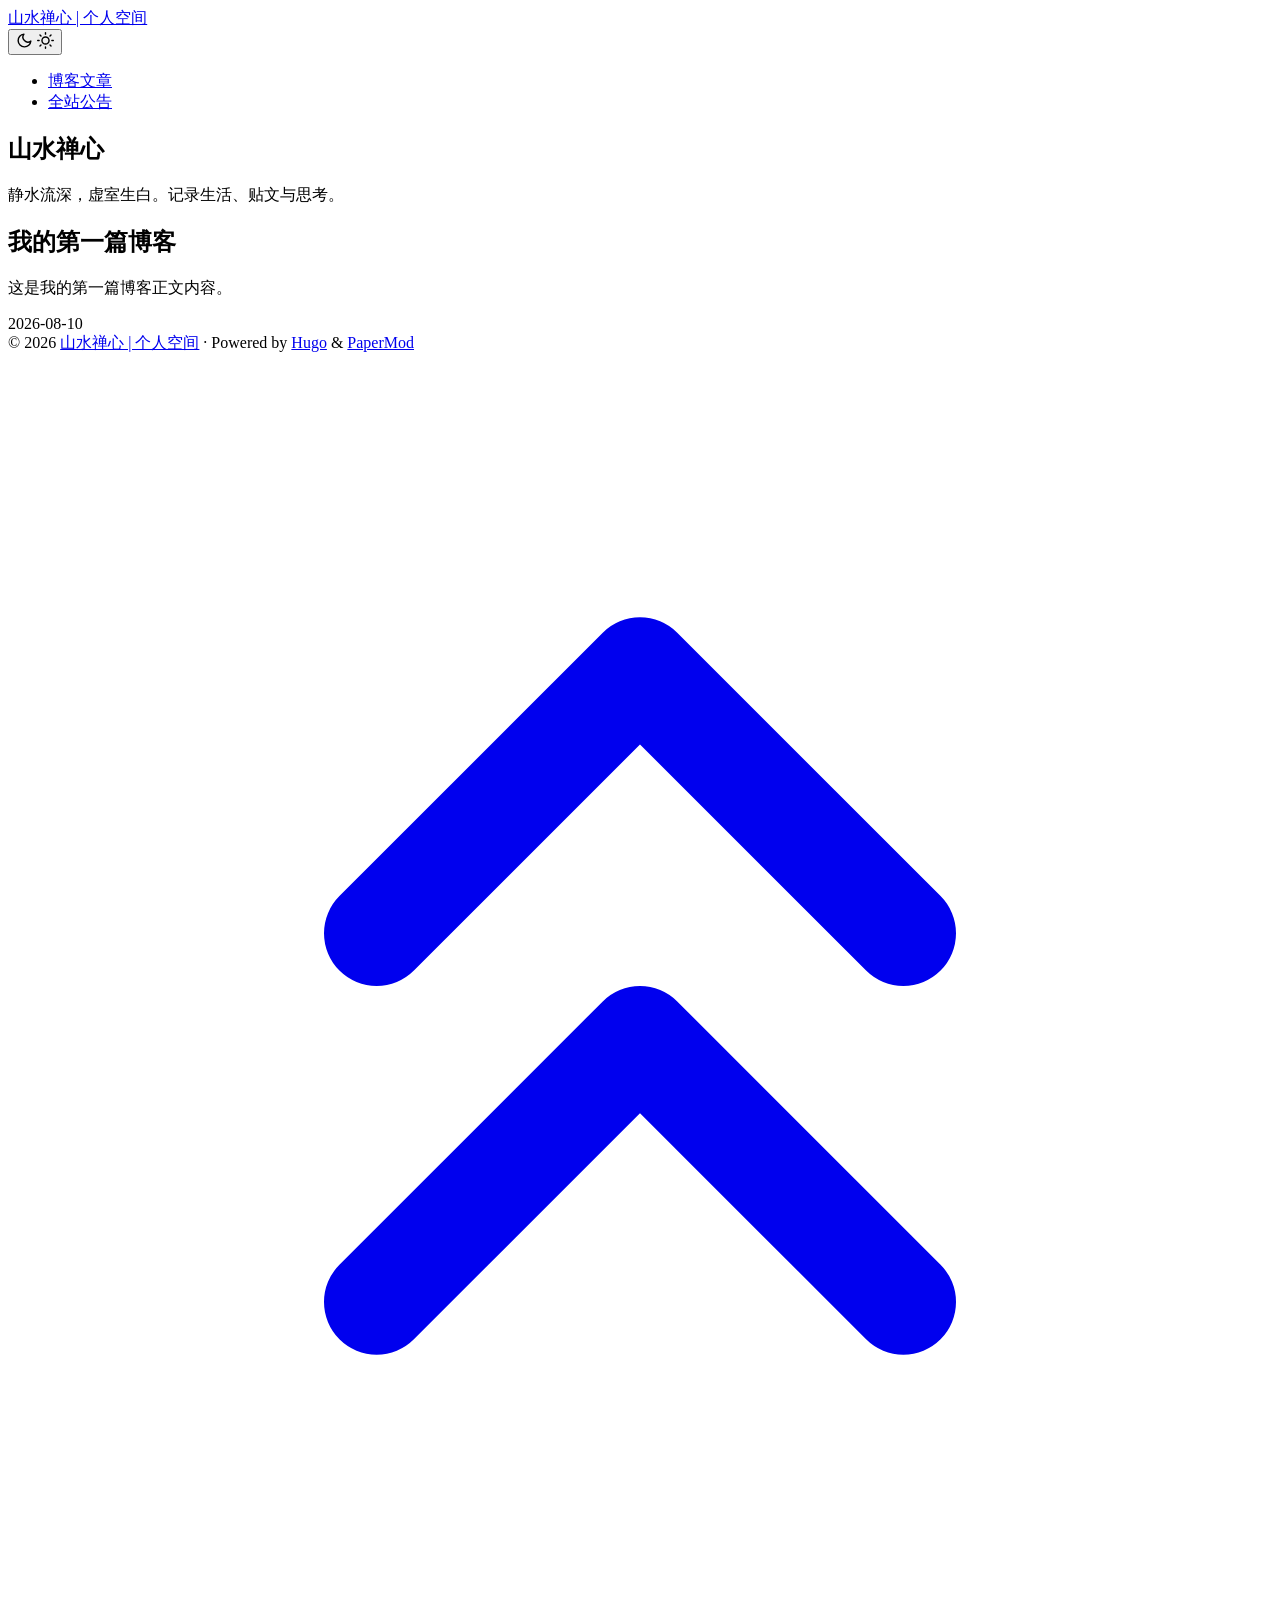
<file: public/index.html>
<!doctype html><html lang=en dir=auto data-theme=auto><head><meta name=generator content="Hugo 0.164.0"><meta charset=utf-8><meta http-equiv=X-UA-Compatible content="IE=edge"><meta name=viewport content="width=device-width,initial-scale=1,shrink-to-fit=no"><meta name=robots content="index, follow"><title>山水禅心 | 个人空间</title><meta name=description content="静水流深，虚室生白"><meta name=author content><link rel=canonical href=https://warm-vacherin-dea21a.netlify.app/><link crossorigin=anonymous href=./assets/css/stylesheet.89ca4972ab5e6aaa05e9a0dae0c4bb64b26585bc79e36f5cf33614eea0283abe.css integrity="sha256-icpJcqteaqoF6aDa4MS7ZLJlhbx5429c8zYU7qAoOr4=" rel="preload stylesheet" as=style><link rel=icon href=https://warm-vacherin-dea21a.netlify.app/favicon.ico><link rel=icon type=image/png sizes=16x16 href=https://warm-vacherin-dea21a.netlify.app/favicon-16x16.png><link rel=icon type=image/png sizes=32x32 href=https://warm-vacherin-dea21a.netlify.app/favicon-32x32.png><link rel=apple-touch-icon href=https://warm-vacherin-dea21a.netlify.app/apple-touch-icon.png><link rel=mask-icon href=https://warm-vacherin-dea21a.netlify.app/safari-pinned-tab.svg><meta name=theme-color content="#2e2e33"><meta name=msapplication-TileColor content="#2e2e33"><link rel=alternate type=application/rss+xml href=https://warm-vacherin-dea21a.netlify.app/index.xml title=rss><link rel=alternate hreflang=en href=https://warm-vacherin-dea21a.netlify.app/><noscript><style>#theme-toggle,.top-link{display:none}</style><style>@media(prefers-color-scheme:dark){:root{--theme:rgb(29, 30, 32);--entry:rgb(46, 46, 51);--primary:rgb(218, 218, 219);--secondary:rgb(155, 156, 157);--tertiary:rgb(65, 66, 68);--content:rgb(196, 196, 197);--code-block-bg:rgb(46, 46, 51);--code-bg:rgb(55, 56, 62);--border:rgb(51, 51, 51);color-scheme:dark}.list{background:var(--theme)}.toc{background:var(--entry)}}</style></noscript><script>localStorage.getItem("pref-theme")==="dark"?document.querySelector("html").dataset.theme="dark":localStorage.getItem("pref-theme")==="light"?document.querySelector("html").dataset.theme="light":window.matchMedia("(prefers-color-scheme: dark)").matches?document.querySelector("html").dataset.theme="dark":document.querySelector("html").dataset.theme="light"</script><meta property="og:url" content="https://warm-vacherin-dea21a.netlify.app/"><meta property="og:site_name" content="山水禅心 | 个人空间"><meta property="og:title" content="山水禅心 | 个人空间"><meta property="og:description" content="静水流深，虚室生白"><meta property="og:locale" content="zh_cn"><meta property="og:type" content="website"><meta name=twitter:card content="summary"><meta name=twitter:title content="山水禅心 | 个人空间"><meta name=twitter:description content="静水流深，虚室生白"><script type=application/ld+json>{"@context":"https://schema.org","@type":"Organization","name":"山水禅心 | 个人空间","url":"https://warm-vacherin-dea21a.netlify.app/","description":"静水流深，虚室生白","logo":"https://warm-vacherin-dea21a.netlify.app/favicon.ico","sameAs":[]}</script></head><body class=list id=top><header class=header><nav class=header-nav><div class=logo><a href=https://warm-vacherin-dea21a.netlify.app/ accesskey=h title="山水禅心 | 个人空间 (Alt + H)">山水禅心 | 个人空间</a><div class=logo-switches><button id=theme-toggle class=theme-toggle accesskey=t title="(Alt + T)" aria-label="Toggle theme">
<svg class="moon" width="17" height="17" viewBox="0 0 24 24" fill="none" stroke="currentColor" stroke-width="2" stroke-linecap="round" stroke-linejoin="round"><path d="M21 12.79A9 9 0 1111.21 3 7 7 0 0021 12.79z"/></svg>
<svg class="sun" width="17" height="17" viewBox="0 0 24 24" fill="none" stroke="currentColor" stroke-width="2" stroke-linecap="round" stroke-linejoin="round"><circle cx="12" cy="12" r="5"/><line x1="12" y1="1" x2="12" y2="3"/><line x1="12" y1="21" x2="12" y2="23"/><line x1="4.22" y1="4.22" x2="5.64" y2="5.64"/><line x1="18.36" y1="18.36" x2="19.78" y2="19.78"/><line x1="1" y1="12" x2="3" y2="12"/><line x1="21" y1="12" x2="23" y2="12"/><line x1="4.22" y1="19.78" x2="5.64" y2="18.36"/><line x1="18.36" y1="5.64" x2="19.78" y2="4.22"/></svg></button></div></div><ul id=menu class=menu><li><a href=https://warm-vacherin-dea21a.netlify.app/posts/ title=博客文章><span>博客文章</span></a></li><li><a href=https://warm-vacherin-dea21a.netlify.app/notice/ title=全站公告><span>全站公告</span></a></li></ul></nav></header><main class=main><article class="first-entry home-info"><header class=entry-header><h1>山水禅心</h1></header><div class="entry-content md-content"><p>静水流深，虚室生白。记录生活、贴文与思考。</p></div><footer class=entry-footer><div class=social-icons></div></footer></article><article class=post-entry><header class=entry-header><h2 class=entry-hint-parent>我的第一篇博客</h2></header><div class=entry-content><p>这是我的第一篇博客正文内容。</p></div><footer class=entry-footer><span title='2026-08-10 01:14:13 +0300 EEST'>2026-08-10</span></footer><a class=entry-link aria-label="post link to 我的第一篇博客" href=https://warm-vacherin-dea21a.netlify.app/posts/first-post/></a></article></main><footer class=footer><span>&copy; 2026 <a href=https://warm-vacherin-dea21a.netlify.app/>山水禅心 | 个人空间</a></span> ·
<span>Powered by
<a href="https://gohugo.io/?utm_source=papermod" rel=noopener target=_blank>Hugo</a> &
<a href=https://github.com/adityatelange/hugo-PaperMod/ rel=noopener target=_blank>PaperMod</a></span></footer><a href=#top id=top-link class="top-link hidden" aria-label="go to top" title="Go to Top (Alt + G)" accesskey=g><svg viewBox="0 0 24 24" fill="none" stroke="currentColor" stroke-width="2" stroke-linecap="round" stroke-linejoin="round" class="feather feather-chevrons-up"><polyline points="17 11 12 6 7 11"/><polyline points="17 18 12 13 7 18"/></svg>
</a><script>let menu=document.getElementById("menu");if(menu){const e=localStorage.getItem("menu-scroll-position");e&&(menu.scrollLeft=parseInt(e,10)),menu.onscroll=function(){localStorage.setItem("menu-scroll-position",menu.scrollLeft)}}document.querySelectorAll('a[href^="#"]').forEach(e=>{e.addEventListener("click",function(e){e.preventDefault();var t=this.getAttribute("href").substr(1);window.matchMedia("(prefers-reduced-motion: reduce)").matches?document.querySelector(`[id='${decodeURIComponent(t)}']`).scrollIntoView():document.querySelector(`[id='${decodeURIComponent(t)}']`).scrollIntoView({behavior:"smooth"}),t==="top"?history.replaceState(null,null," "):history.pushState(null,null,`#${t}`)})})</script><script>var toplink=document.getElementById("top-link");window.onscroll=function(){const e=window.innerHeight;document.body.scrollTop>e||document.documentElement.scrollTop>e?toplink.classList.remove("hidden"):toplink.classList.add("hidden")}</script><script>document.getElementById("theme-toggle").addEventListener("click",()=>{const e=document.querySelector("html");e.dataset.theme==="dark"?(e.dataset.theme="light",localStorage.setItem("pref-theme","light")):(e.dataset.theme="dark",localStorage.setItem("pref-theme","dark"))})</script></body></html>
</file>
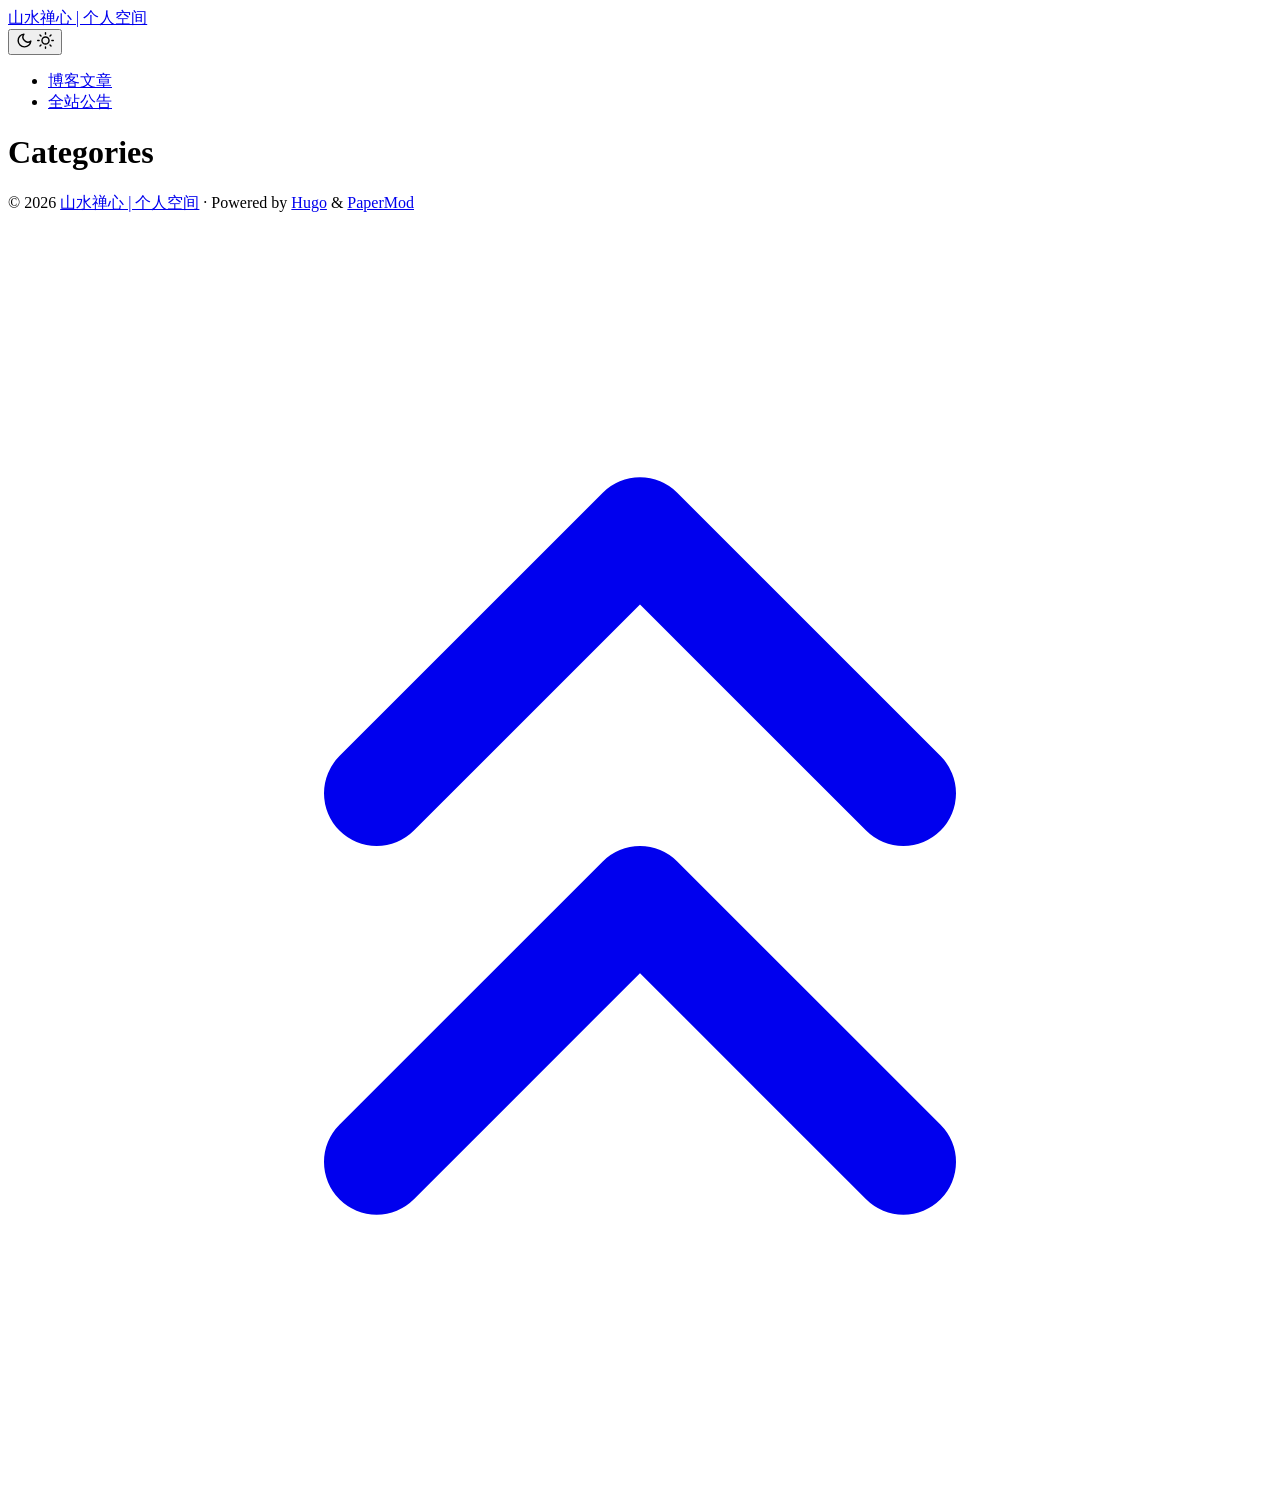
<file: public/categories/index.html>
<!doctype html><html lang=en dir=auto data-theme=auto><head><meta charset=utf-8><meta http-equiv=X-UA-Compatible content="IE=edge"><meta name=viewport content="width=device-width,initial-scale=1,shrink-to-fit=no"><meta name=robots content="index, follow"><title>Categories | 山水禅心 | 个人空间</title><meta name=keywords content><meta name=description content="静水流深，虚室生白"><meta name=author content><link rel=canonical href=https://warm-vacherin-dea21a.netlify.app/categories/><link crossorigin=anonymous href=../assets/css/stylesheet.89ca4972ab5e6aaa05e9a0dae0c4bb64b26585bc79e36f5cf33614eea0283abe.css integrity="sha256-icpJcqteaqoF6aDa4MS7ZLJlhbx5429c8zYU7qAoOr4=" rel="preload stylesheet" as=style><link rel=icon href=https://warm-vacherin-dea21a.netlify.app/favicon.ico><link rel=icon type=image/png sizes=16x16 href=https://warm-vacherin-dea21a.netlify.app/favicon-16x16.png><link rel=icon type=image/png sizes=32x32 href=https://warm-vacherin-dea21a.netlify.app/favicon-32x32.png><link rel=apple-touch-icon href=https://warm-vacherin-dea21a.netlify.app/apple-touch-icon.png><link rel=mask-icon href=https://warm-vacherin-dea21a.netlify.app/safari-pinned-tab.svg><meta name=theme-color content="#2e2e33"><meta name=msapplication-TileColor content="#2e2e33"><link rel=alternate type=application/rss+xml href=https://warm-vacherin-dea21a.netlify.app/categories/index.xml title=rss><link rel=alternate hreflang=en href=https://warm-vacherin-dea21a.netlify.app/categories/><noscript><style>#theme-toggle,.top-link{display:none}</style><style>@media(prefers-color-scheme:dark){:root{--theme:rgb(29, 30, 32);--entry:rgb(46, 46, 51);--primary:rgb(218, 218, 219);--secondary:rgb(155, 156, 157);--tertiary:rgb(65, 66, 68);--content:rgb(196, 196, 197);--code-block-bg:rgb(46, 46, 51);--code-bg:rgb(55, 56, 62);--border:rgb(51, 51, 51);color-scheme:dark}.list{background:var(--theme)}.toc{background:var(--entry)}}</style></noscript><script>localStorage.getItem("pref-theme")==="dark"?document.querySelector("html").dataset.theme="dark":localStorage.getItem("pref-theme")==="light"?document.querySelector("html").dataset.theme="light":window.matchMedia("(prefers-color-scheme: dark)").matches?document.querySelector("html").dataset.theme="dark":document.querySelector("html").dataset.theme="light"</script><meta property="og:url" content="https://warm-vacherin-dea21a.netlify.app/categories/"><meta property="og:site_name" content="山水禅心 | 个人空间"><meta property="og:title" content="Categories"><meta property="og:description" content="静水流深，虚室生白"><meta property="og:locale" content="zh_cn"><meta property="og:type" content="website"><meta name=twitter:card content="summary"><meta name=twitter:title content="Categories"><meta name=twitter:description content="静水流深，虚室生白"></head><body class=list id=top><header class=header><nav class=header-nav><div class=logo><a href=https://warm-vacherin-dea21a.netlify.app/ accesskey=h title="山水禅心 | 个人空间 (Alt + H)">山水禅心 | 个人空间</a><div class=logo-switches><button id=theme-toggle class=theme-toggle accesskey=t title="(Alt + T)" aria-label="Toggle theme">
<svg class="moon" width="17" height="17" viewBox="0 0 24 24" fill="none" stroke="currentColor" stroke-width="2" stroke-linecap="round" stroke-linejoin="round"><path d="M21 12.79A9 9 0 1111.21 3 7 7 0 0021 12.79z"/></svg>
<svg class="sun" width="17" height="17" viewBox="0 0 24 24" fill="none" stroke="currentColor" stroke-width="2" stroke-linecap="round" stroke-linejoin="round"><circle cx="12" cy="12" r="5"/><line x1="12" y1="1" x2="12" y2="3"/><line x1="12" y1="21" x2="12" y2="23"/><line x1="4.22" y1="4.22" x2="5.64" y2="5.64"/><line x1="18.36" y1="18.36" x2="19.78" y2="19.78"/><line x1="1" y1="12" x2="3" y2="12"/><line x1="21" y1="12" x2="23" y2="12"/><line x1="4.22" y1="19.78" x2="5.64" y2="18.36"/><line x1="18.36" y1="5.64" x2="19.78" y2="4.22"/></svg></button></div></div><ul id=menu class=menu><li><a href=https://warm-vacherin-dea21a.netlify.app/posts/ title=博客文章><span>博客文章</span></a></li><li><a href=https://warm-vacherin-dea21a.netlify.app/notice/ title=全站公告><span>全站公告</span></a></li></ul></nav></header><main class=main><header class=page-header><h1>Categories</h1></header><ul class=terms-tags></ul></main><footer class=footer><span>&copy; 2026 <a href=https://warm-vacherin-dea21a.netlify.app/>山水禅心 | 个人空间</a></span> ·
<span>Powered by
<a href="https://gohugo.io/?utm_source=papermod" rel=noopener target=_blank>Hugo</a> &
<a href=https://github.com/adityatelange/hugo-PaperMod/ rel=noopener target=_blank>PaperMod</a></span></footer><a href=#top id=top-link class="top-link hidden" aria-label="go to top" title="Go to Top (Alt + G)" accesskey=g><svg viewBox="0 0 24 24" fill="none" stroke="currentColor" stroke-width="2" stroke-linecap="round" stroke-linejoin="round" class="feather feather-chevrons-up"><polyline points="17 11 12 6 7 11"/><polyline points="17 18 12 13 7 18"/></svg>
</a><script>let menu=document.getElementById("menu");if(menu){const e=localStorage.getItem("menu-scroll-position");e&&(menu.scrollLeft=parseInt(e,10)),menu.onscroll=function(){localStorage.setItem("menu-scroll-position",menu.scrollLeft)}}document.querySelectorAll('a[href^="#"]').forEach(e=>{e.addEventListener("click",function(e){e.preventDefault();var t=this.getAttribute("href").substr(1);window.matchMedia("(prefers-reduced-motion: reduce)").matches?document.querySelector(`[id='${decodeURIComponent(t)}']`).scrollIntoView():document.querySelector(`[id='${decodeURIComponent(t)}']`).scrollIntoView({behavior:"smooth"}),t==="top"?history.replaceState(null,null," "):history.pushState(null,null,`#${t}`)})})</script><script>var toplink=document.getElementById("top-link");window.onscroll=function(){const e=window.innerHeight;document.body.scrollTop>e||document.documentElement.scrollTop>e?toplink.classList.remove("hidden"):toplink.classList.add("hidden")}</script><script>document.getElementById("theme-toggle").addEventListener("click",()=>{const e=document.querySelector("html");e.dataset.theme==="dark"?(e.dataset.theme="light",localStorage.setItem("pref-theme","light")):(e.dataset.theme="dark",localStorage.setItem("pref-theme","dark"))})</script></body></html>
</file>
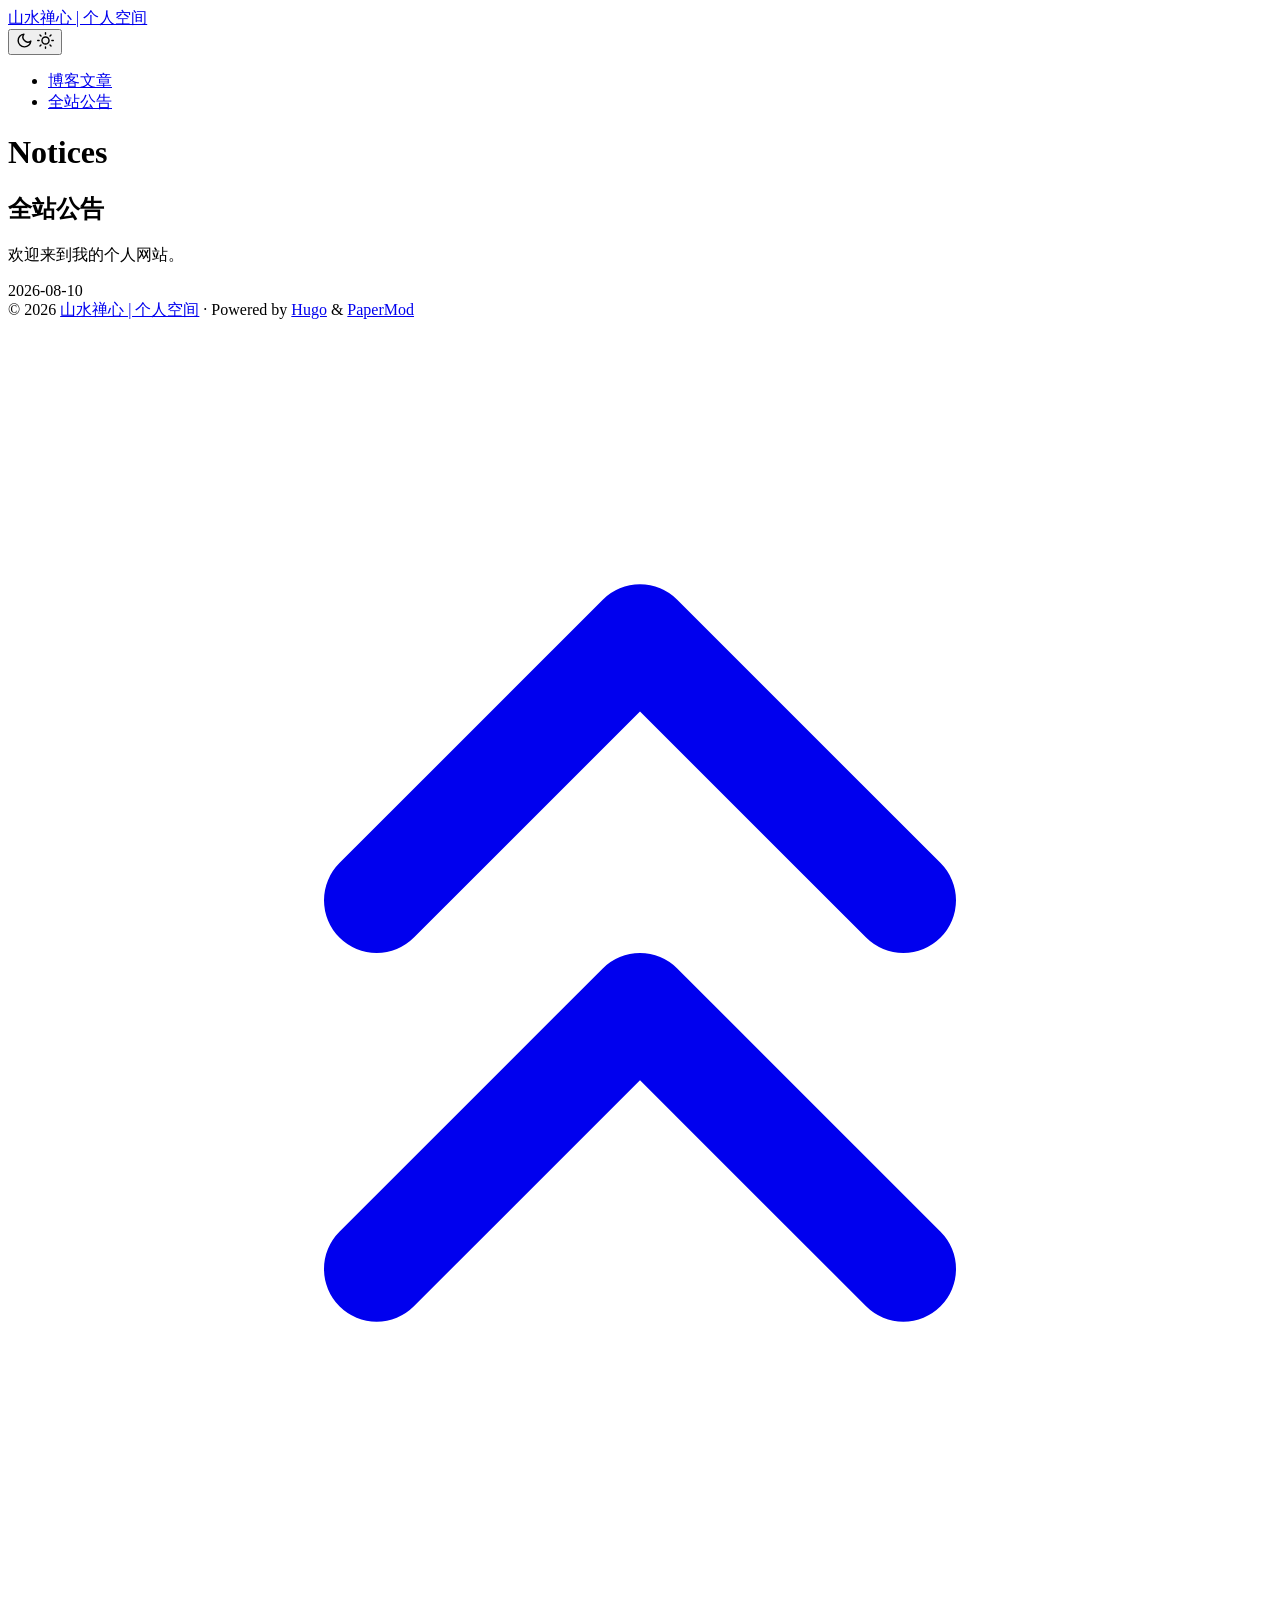
<file: public/notice/index.html>
<!doctype html><html lang=en dir=auto data-theme=auto><head><meta charset=utf-8><meta http-equiv=X-UA-Compatible content="IE=edge"><meta name=viewport content="width=device-width,initial-scale=1,shrink-to-fit=no"><meta name=robots content="index, follow"><title>Notices | 山水禅心 | 个人空间</title><meta name=keywords content><meta name=description content="Notices - 山水禅心 | 个人空间"><meta name=author content><link rel=canonical href=https://warm-vacherin-dea21a.netlify.app/notice/><link crossorigin=anonymous href=../assets/css/stylesheet.89ca4972ab5e6aaa05e9a0dae0c4bb64b26585bc79e36f5cf33614eea0283abe.css integrity="sha256-icpJcqteaqoF6aDa4MS7ZLJlhbx5429c8zYU7qAoOr4=" rel="preload stylesheet" as=style><link rel=icon href=https://warm-vacherin-dea21a.netlify.app/favicon.ico><link rel=icon type=image/png sizes=16x16 href=https://warm-vacherin-dea21a.netlify.app/favicon-16x16.png><link rel=icon type=image/png sizes=32x32 href=https://warm-vacherin-dea21a.netlify.app/favicon-32x32.png><link rel=apple-touch-icon href=https://warm-vacherin-dea21a.netlify.app/apple-touch-icon.png><link rel=mask-icon href=https://warm-vacherin-dea21a.netlify.app/safari-pinned-tab.svg><meta name=theme-color content="#2e2e33"><meta name=msapplication-TileColor content="#2e2e33"><link rel=alternate type=application/rss+xml href=https://warm-vacherin-dea21a.netlify.app/notice/index.xml title=rss><link rel=alternate hreflang=en href=https://warm-vacherin-dea21a.netlify.app/notice/><noscript><style>#theme-toggle,.top-link{display:none}</style><style>@media(prefers-color-scheme:dark){:root{--theme:rgb(29, 30, 32);--entry:rgb(46, 46, 51);--primary:rgb(218, 218, 219);--secondary:rgb(155, 156, 157);--tertiary:rgb(65, 66, 68);--content:rgb(196, 196, 197);--code-block-bg:rgb(46, 46, 51);--code-bg:rgb(55, 56, 62);--border:rgb(51, 51, 51);color-scheme:dark}.list{background:var(--theme)}.toc{background:var(--entry)}}</style></noscript><script>localStorage.getItem("pref-theme")==="dark"?document.querySelector("html").dataset.theme="dark":localStorage.getItem("pref-theme")==="light"?document.querySelector("html").dataset.theme="light":window.matchMedia("(prefers-color-scheme: dark)").matches?document.querySelector("html").dataset.theme="dark":document.querySelector("html").dataset.theme="light"</script><meta property="og:url" content="https://warm-vacherin-dea21a.netlify.app/notice/"><meta property="og:site_name" content="山水禅心 | 个人空间"><meta property="og:title" content="Notices"><meta property="og:description" content="静水流深，虚室生白"><meta property="og:locale" content="zh_cn"><meta property="og:type" content="website"><meta name=twitter:card content="summary"><meta name=twitter:title content="Notices"><meta name=twitter:description content="静水流深，虚室生白"><script type=application/ld+json>{"@context":"https://schema.org","@type":"BreadcrumbList","itemListElement":[{"@type":"ListItem","position":1,"name":"Notices","item":"https://warm-vacherin-dea21a.netlify.app/notice/"}]}</script></head><body class=list id=top><header class=header><nav class=header-nav><div class=logo><a href=https://warm-vacherin-dea21a.netlify.app/ accesskey=h title="山水禅心 | 个人空间 (Alt + H)">山水禅心 | 个人空间</a><div class=logo-switches><button id=theme-toggle class=theme-toggle accesskey=t title="(Alt + T)" aria-label="Toggle theme">
<svg class="moon" width="17" height="17" viewBox="0 0 24 24" fill="none" stroke="currentColor" stroke-width="2" stroke-linecap="round" stroke-linejoin="round"><path d="M21 12.79A9 9 0 1111.21 3 7 7 0 0021 12.79z"/></svg>
<svg class="sun" width="17" height="17" viewBox="0 0 24 24" fill="none" stroke="currentColor" stroke-width="2" stroke-linecap="round" stroke-linejoin="round"><circle cx="12" cy="12" r="5"/><line x1="12" y1="1" x2="12" y2="3"/><line x1="12" y1="21" x2="12" y2="23"/><line x1="4.22" y1="4.22" x2="5.64" y2="5.64"/><line x1="18.36" y1="18.36" x2="19.78" y2="19.78"/><line x1="1" y1="12" x2="3" y2="12"/><line x1="21" y1="12" x2="23" y2="12"/><line x1="4.22" y1="19.78" x2="5.64" y2="18.36"/><line x1="18.36" y1="5.64" x2="19.78" y2="4.22"/></svg></button></div></div><ul id=menu class=menu><li><a href=https://warm-vacherin-dea21a.netlify.app/posts/ title=博客文章><span>博客文章</span></a></li><li><a href=https://warm-vacherin-dea21a.netlify.app/notice/ title=全站公告><span class=active>全站公告</span></a></li></ul></nav></header><main class=main><header class=page-header><h1>Notices</h1></header><article class=post-entry><header class=entry-header><h2 class=entry-hint-parent>全站公告</h2></header><div class=entry-content><p>欢迎来到我的个人网站。</p></div><footer class=entry-footer><span title='2026-08-10 01:14:13 +0300 EEST'>2026-08-10</span></footer><a class=entry-link aria-label="post link to 全站公告" href=https://warm-vacherin-dea21a.netlify.app/notice/first-notice/></a></article></main><footer class=footer><span>&copy; 2026 <a href=https://warm-vacherin-dea21a.netlify.app/>山水禅心 | 个人空间</a></span> ·
<span>Powered by
<a href="https://gohugo.io/?utm_source=papermod" rel=noopener target=_blank>Hugo</a> &
<a href=https://github.com/adityatelange/hugo-PaperMod/ rel=noopener target=_blank>PaperMod</a></span></footer><a href=#top id=top-link class="top-link hidden" aria-label="go to top" title="Go to Top (Alt + G)" accesskey=g><svg viewBox="0 0 24 24" fill="none" stroke="currentColor" stroke-width="2" stroke-linecap="round" stroke-linejoin="round" class="feather feather-chevrons-up"><polyline points="17 11 12 6 7 11"/><polyline points="17 18 12 13 7 18"/></svg>
</a><script>let menu=document.getElementById("menu");if(menu){const e=localStorage.getItem("menu-scroll-position");e&&(menu.scrollLeft=parseInt(e,10)),menu.onscroll=function(){localStorage.setItem("menu-scroll-position",menu.scrollLeft)}}document.querySelectorAll('a[href^="#"]').forEach(e=>{e.addEventListener("click",function(e){e.preventDefault();var t=this.getAttribute("href").substr(1);window.matchMedia("(prefers-reduced-motion: reduce)").matches?document.querySelector(`[id='${decodeURIComponent(t)}']`).scrollIntoView():document.querySelector(`[id='${decodeURIComponent(t)}']`).scrollIntoView({behavior:"smooth"}),t==="top"?history.replaceState(null,null," "):history.pushState(null,null,`#${t}`)})})</script><script>var toplink=document.getElementById("top-link");window.onscroll=function(){const e=window.innerHeight;document.body.scrollTop>e||document.documentElement.scrollTop>e?toplink.classList.remove("hidden"):toplink.classList.add("hidden")}</script><script>document.getElementById("theme-toggle").addEventListener("click",()=>{const e=document.querySelector("html");e.dataset.theme==="dark"?(e.dataset.theme="light",localStorage.setItem("pref-theme","light")):(e.dataset.theme="dark",localStorage.setItem("pref-theme","dark"))})</script></body></html>
</file>
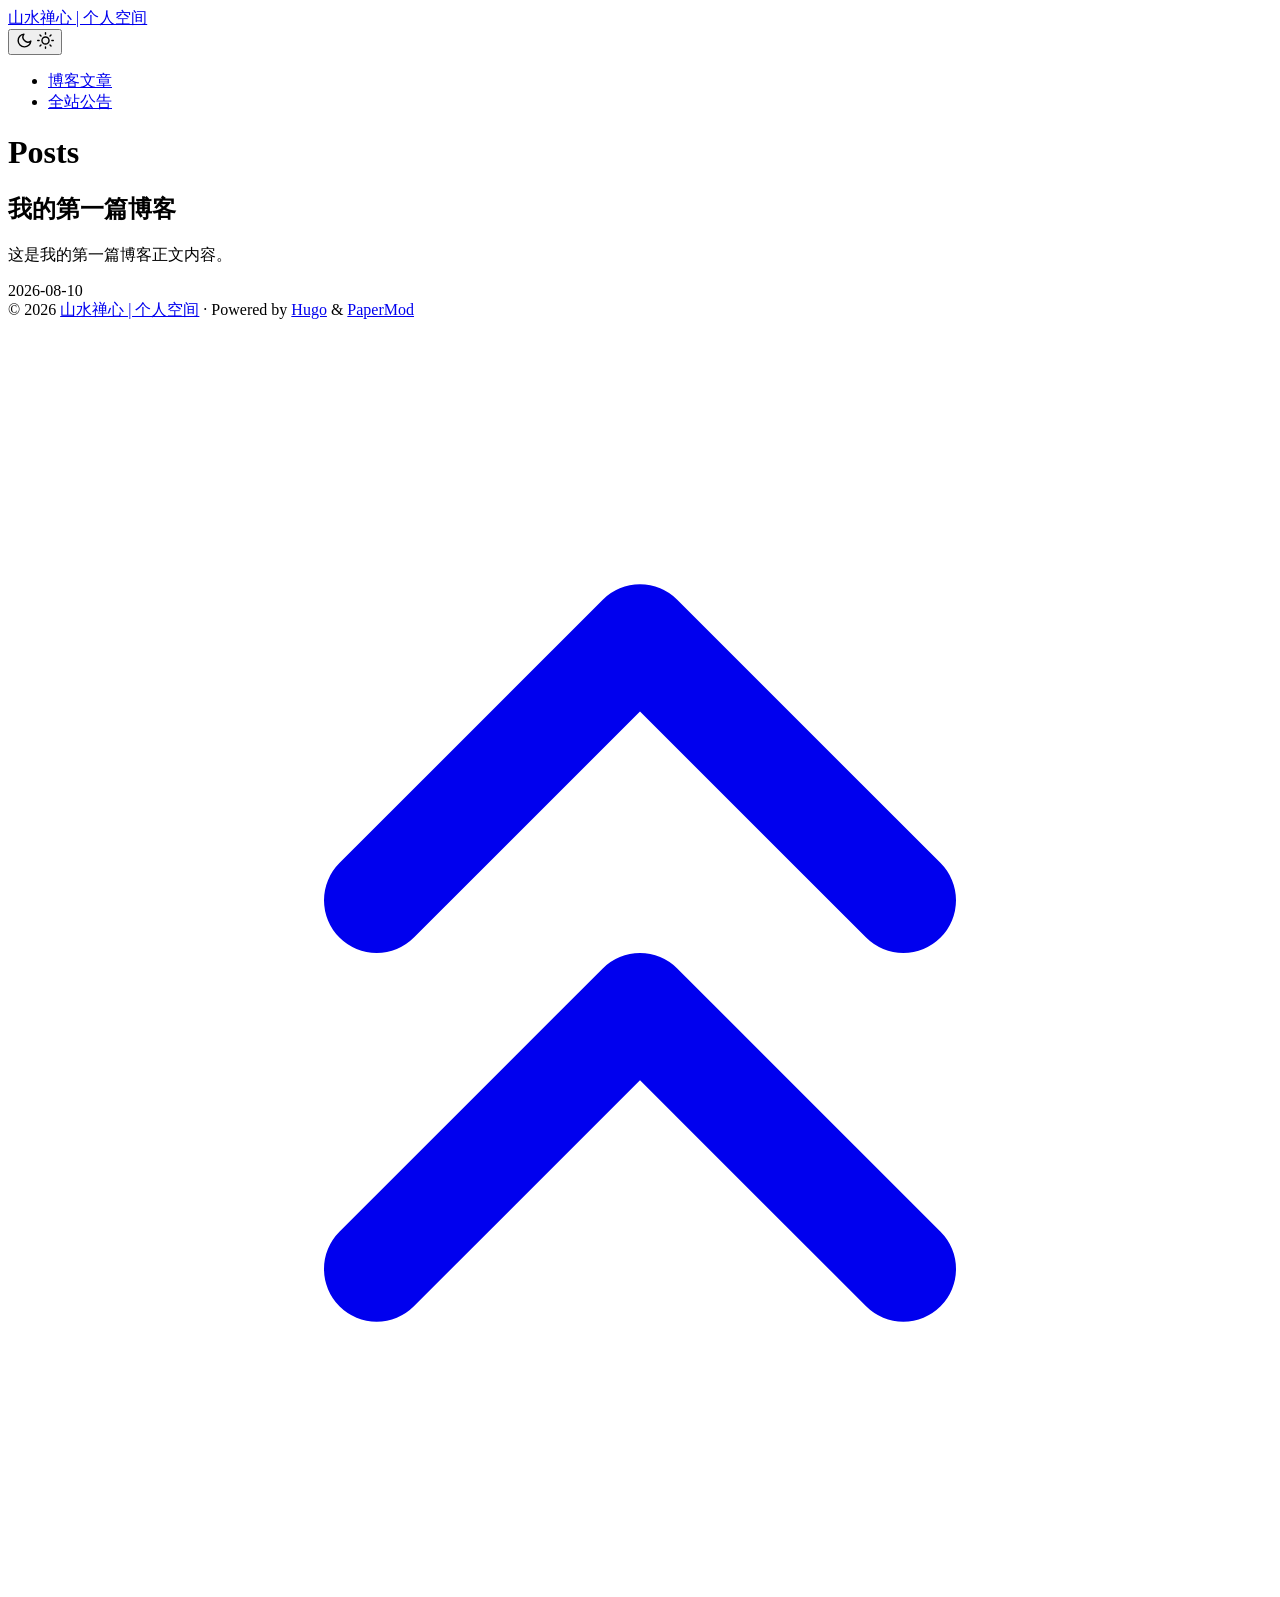
<file: public/posts/index.html>
<!doctype html><html lang=en dir=auto data-theme=auto><head><meta charset=utf-8><meta http-equiv=X-UA-Compatible content="IE=edge"><meta name=viewport content="width=device-width,initial-scale=1,shrink-to-fit=no"><meta name=robots content="index, follow"><title>Posts | 山水禅心 | 个人空间</title><meta name=keywords content><meta name=description content="Posts - 山水禅心 | 个人空间"><meta name=author content><link rel=canonical href=https://warm-vacherin-dea21a.netlify.app/posts/><link crossorigin=anonymous href=../assets/css/stylesheet.89ca4972ab5e6aaa05e9a0dae0c4bb64b26585bc79e36f5cf33614eea0283abe.css integrity="sha256-icpJcqteaqoF6aDa4MS7ZLJlhbx5429c8zYU7qAoOr4=" rel="preload stylesheet" as=style><link rel=icon href=https://warm-vacherin-dea21a.netlify.app/favicon.ico><link rel=icon type=image/png sizes=16x16 href=https://warm-vacherin-dea21a.netlify.app/favicon-16x16.png><link rel=icon type=image/png sizes=32x32 href=https://warm-vacherin-dea21a.netlify.app/favicon-32x32.png><link rel=apple-touch-icon href=https://warm-vacherin-dea21a.netlify.app/apple-touch-icon.png><link rel=mask-icon href=https://warm-vacherin-dea21a.netlify.app/safari-pinned-tab.svg><meta name=theme-color content="#2e2e33"><meta name=msapplication-TileColor content="#2e2e33"><link rel=alternate type=application/rss+xml href=https://warm-vacherin-dea21a.netlify.app/posts/index.xml title=rss><link rel=alternate hreflang=en href=https://warm-vacherin-dea21a.netlify.app/posts/><noscript><style>#theme-toggle,.top-link{display:none}</style><style>@media(prefers-color-scheme:dark){:root{--theme:rgb(29, 30, 32);--entry:rgb(46, 46, 51);--primary:rgb(218, 218, 219);--secondary:rgb(155, 156, 157);--tertiary:rgb(65, 66, 68);--content:rgb(196, 196, 197);--code-block-bg:rgb(46, 46, 51);--code-bg:rgb(55, 56, 62);--border:rgb(51, 51, 51);color-scheme:dark}.list{background:var(--theme)}.toc{background:var(--entry)}}</style></noscript><script>localStorage.getItem("pref-theme")==="dark"?document.querySelector("html").dataset.theme="dark":localStorage.getItem("pref-theme")==="light"?document.querySelector("html").dataset.theme="light":window.matchMedia("(prefers-color-scheme: dark)").matches?document.querySelector("html").dataset.theme="dark":document.querySelector("html").dataset.theme="light"</script><meta property="og:url" content="https://warm-vacherin-dea21a.netlify.app/posts/"><meta property="og:site_name" content="山水禅心 | 个人空间"><meta property="og:title" content="Posts"><meta property="og:description" content="静水流深，虚室生白"><meta property="og:locale" content="zh_cn"><meta property="og:type" content="website"><meta name=twitter:card content="summary"><meta name=twitter:title content="Posts"><meta name=twitter:description content="静水流深，虚室生白"><script type=application/ld+json>{"@context":"https://schema.org","@type":"BreadcrumbList","itemListElement":[{"@type":"ListItem","position":1,"name":"Posts","item":"https://warm-vacherin-dea21a.netlify.app/posts/"}]}</script></head><body class=list id=top><header class=header><nav class=header-nav><div class=logo><a href=https://warm-vacherin-dea21a.netlify.app/ accesskey=h title="山水禅心 | 个人空间 (Alt + H)">山水禅心 | 个人空间</a><div class=logo-switches><button id=theme-toggle class=theme-toggle accesskey=t title="(Alt + T)" aria-label="Toggle theme">
<svg class="moon" width="17" height="17" viewBox="0 0 24 24" fill="none" stroke="currentColor" stroke-width="2" stroke-linecap="round" stroke-linejoin="round"><path d="M21 12.79A9 9 0 1111.21 3 7 7 0 0021 12.79z"/></svg>
<svg class="sun" width="17" height="17" viewBox="0 0 24 24" fill="none" stroke="currentColor" stroke-width="2" stroke-linecap="round" stroke-linejoin="round"><circle cx="12" cy="12" r="5"/><line x1="12" y1="1" x2="12" y2="3"/><line x1="12" y1="21" x2="12" y2="23"/><line x1="4.22" y1="4.22" x2="5.64" y2="5.64"/><line x1="18.36" y1="18.36" x2="19.78" y2="19.78"/><line x1="1" y1="12" x2="3" y2="12"/><line x1="21" y1="12" x2="23" y2="12"/><line x1="4.22" y1="19.78" x2="5.64" y2="18.36"/><line x1="18.36" y1="5.64" x2="19.78" y2="4.22"/></svg></button></div></div><ul id=menu class=menu><li><a href=https://warm-vacherin-dea21a.netlify.app/posts/ title=博客文章><span class=active>博客文章</span></a></li><li><a href=https://warm-vacherin-dea21a.netlify.app/notice/ title=全站公告><span>全站公告</span></a></li></ul></nav></header><main class=main><header class=page-header><h1>Posts</h1></header><article class=post-entry><header class=entry-header><h2 class=entry-hint-parent>我的第一篇博客</h2></header><div class=entry-content><p>这是我的第一篇博客正文内容。</p></div><footer class=entry-footer><span title='2026-08-10 01:14:13 +0300 EEST'>2026-08-10</span></footer><a class=entry-link aria-label="post link to 我的第一篇博客" href=https://warm-vacherin-dea21a.netlify.app/posts/first-post/></a></article></main><footer class=footer><span>&copy; 2026 <a href=https://warm-vacherin-dea21a.netlify.app/>山水禅心 | 个人空间</a></span> ·
<span>Powered by
<a href="https://gohugo.io/?utm_source=papermod" rel=noopener target=_blank>Hugo</a> &
<a href=https://github.com/adityatelange/hugo-PaperMod/ rel=noopener target=_blank>PaperMod</a></span></footer><a href=#top id=top-link class="top-link hidden" aria-label="go to top" title="Go to Top (Alt + G)" accesskey=g><svg viewBox="0 0 24 24" fill="none" stroke="currentColor" stroke-width="2" stroke-linecap="round" stroke-linejoin="round" class="feather feather-chevrons-up"><polyline points="17 11 12 6 7 11"/><polyline points="17 18 12 13 7 18"/></svg>
</a><script>let menu=document.getElementById("menu");if(menu){const e=localStorage.getItem("menu-scroll-position");e&&(menu.scrollLeft=parseInt(e,10)),menu.onscroll=function(){localStorage.setItem("menu-scroll-position",menu.scrollLeft)}}document.querySelectorAll('a[href^="#"]').forEach(e=>{e.addEventListener("click",function(e){e.preventDefault();var t=this.getAttribute("href").substr(1);window.matchMedia("(prefers-reduced-motion: reduce)").matches?document.querySelector(`[id='${decodeURIComponent(t)}']`).scrollIntoView():document.querySelector(`[id='${decodeURIComponent(t)}']`).scrollIntoView({behavior:"smooth"}),t==="top"?history.replaceState(null,null," "):history.pushState(null,null,`#${t}`)})})</script><script>var toplink=document.getElementById("top-link");window.onscroll=function(){const e=window.innerHeight;document.body.scrollTop>e||document.documentElement.scrollTop>e?toplink.classList.remove("hidden"):toplink.classList.add("hidden")}</script><script>document.getElementById("theme-toggle").addEventListener("click",()=>{const e=document.querySelector("html");e.dataset.theme==="dark"?(e.dataset.theme="light",localStorage.setItem("pref-theme","light")):(e.dataset.theme="dark",localStorage.setItem("pref-theme","dark"))})</script></body></html>
</file>
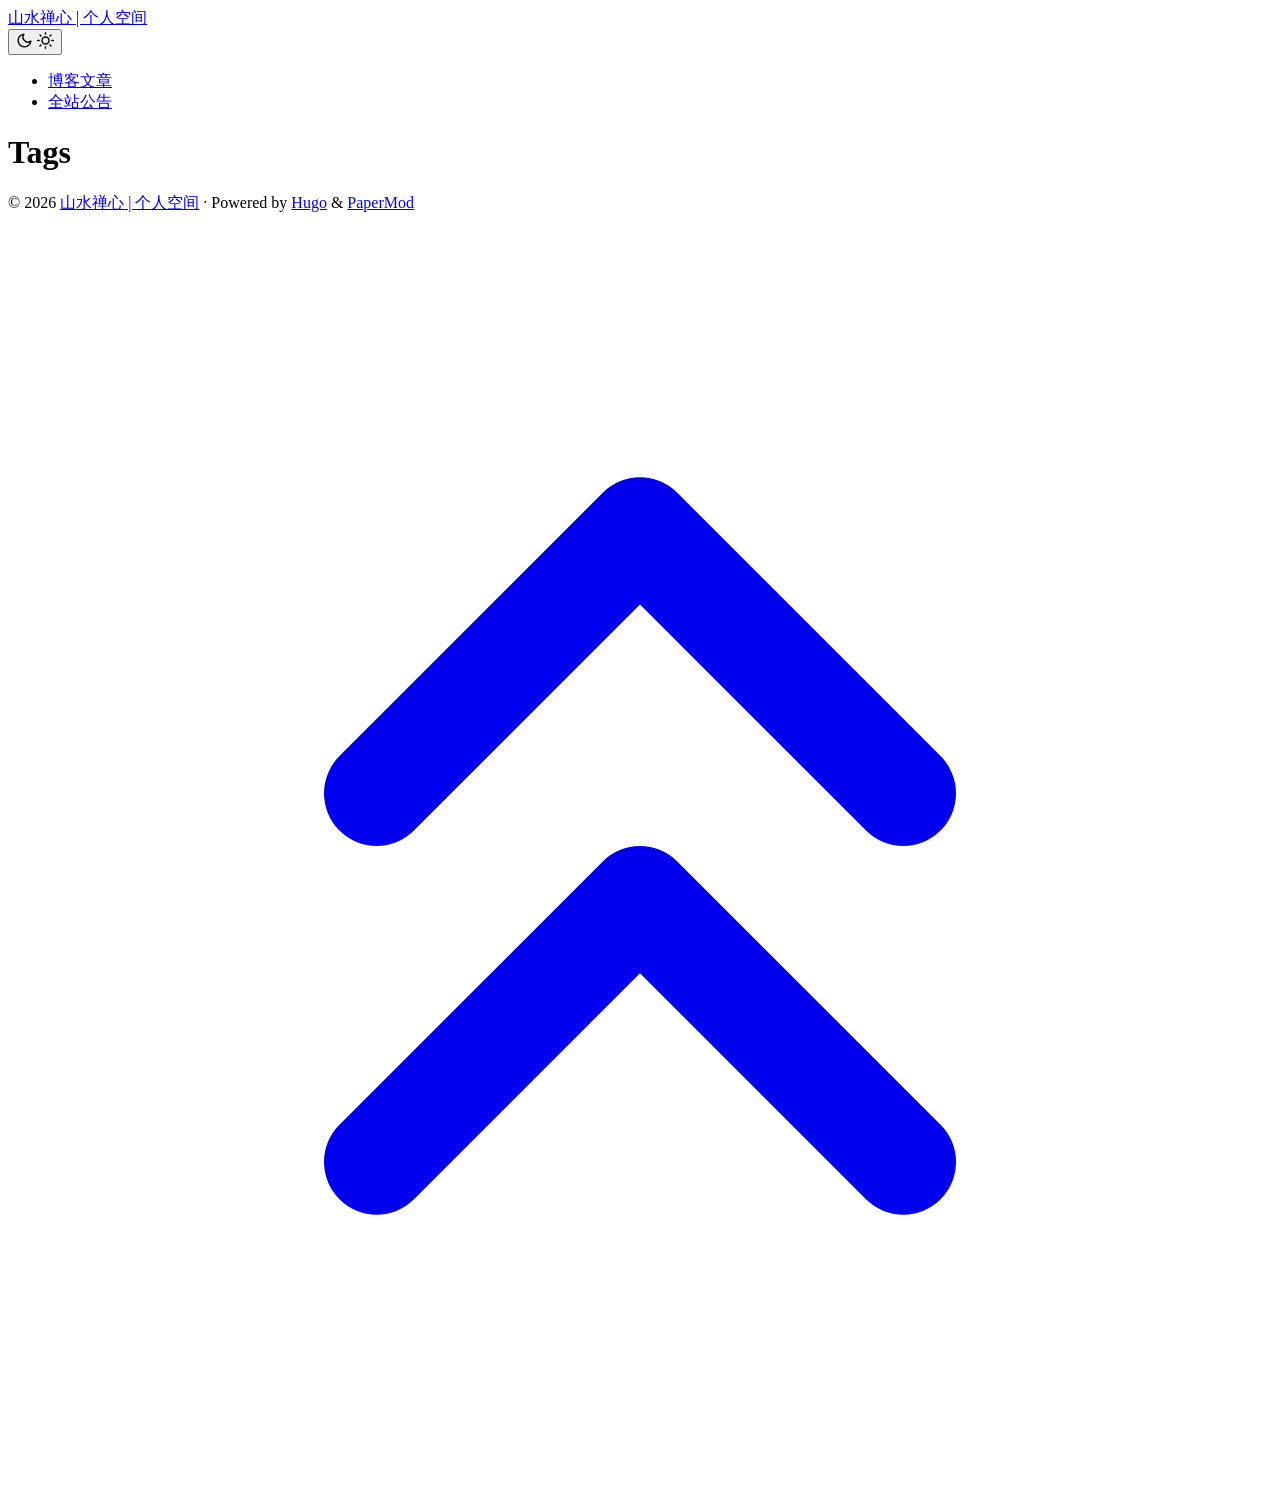
<file: public/tags/index.html>
<!doctype html><html lang=en dir=auto data-theme=auto><head><meta charset=utf-8><meta http-equiv=X-UA-Compatible content="IE=edge"><meta name=viewport content="width=device-width,initial-scale=1,shrink-to-fit=no"><meta name=robots content="index, follow"><title>Tags | 山水禅心 | 个人空间</title><meta name=keywords content><meta name=description content="静水流深，虚室生白"><meta name=author content><link rel=canonical href=https://warm-vacherin-dea21a.netlify.app/tags/><link crossorigin=anonymous href=../assets/css/stylesheet.89ca4972ab5e6aaa05e9a0dae0c4bb64b26585bc79e36f5cf33614eea0283abe.css integrity="sha256-icpJcqteaqoF6aDa4MS7ZLJlhbx5429c8zYU7qAoOr4=" rel="preload stylesheet" as=style><link rel=icon href=https://warm-vacherin-dea21a.netlify.app/favicon.ico><link rel=icon type=image/png sizes=16x16 href=https://warm-vacherin-dea21a.netlify.app/favicon-16x16.png><link rel=icon type=image/png sizes=32x32 href=https://warm-vacherin-dea21a.netlify.app/favicon-32x32.png><link rel=apple-touch-icon href=https://warm-vacherin-dea21a.netlify.app/apple-touch-icon.png><link rel=mask-icon href=https://warm-vacherin-dea21a.netlify.app/safari-pinned-tab.svg><meta name=theme-color content="#2e2e33"><meta name=msapplication-TileColor content="#2e2e33"><link rel=alternate type=application/rss+xml href=https://warm-vacherin-dea21a.netlify.app/tags/index.xml title=rss><link rel=alternate hreflang=en href=https://warm-vacherin-dea21a.netlify.app/tags/><noscript><style>#theme-toggle,.top-link{display:none}</style><style>@media(prefers-color-scheme:dark){:root{--theme:rgb(29, 30, 32);--entry:rgb(46, 46, 51);--primary:rgb(218, 218, 219);--secondary:rgb(155, 156, 157);--tertiary:rgb(65, 66, 68);--content:rgb(196, 196, 197);--code-block-bg:rgb(46, 46, 51);--code-bg:rgb(55, 56, 62);--border:rgb(51, 51, 51);color-scheme:dark}.list{background:var(--theme)}.toc{background:var(--entry)}}</style></noscript><script>localStorage.getItem("pref-theme")==="dark"?document.querySelector("html").dataset.theme="dark":localStorage.getItem("pref-theme")==="light"?document.querySelector("html").dataset.theme="light":window.matchMedia("(prefers-color-scheme: dark)").matches?document.querySelector("html").dataset.theme="dark":document.querySelector("html").dataset.theme="light"</script><meta property="og:url" content="https://warm-vacherin-dea21a.netlify.app/tags/"><meta property="og:site_name" content="山水禅心 | 个人空间"><meta property="og:title" content="Tags"><meta property="og:description" content="静水流深，虚室生白"><meta property="og:locale" content="zh_cn"><meta property="og:type" content="website"><meta name=twitter:card content="summary"><meta name=twitter:title content="Tags"><meta name=twitter:description content="静水流深，虚室生白"></head><body class=list id=top><header class=header><nav class=header-nav><div class=logo><a href=https://warm-vacherin-dea21a.netlify.app/ accesskey=h title="山水禅心 | 个人空间 (Alt + H)">山水禅心 | 个人空间</a><div class=logo-switches><button id=theme-toggle class=theme-toggle accesskey=t title="(Alt + T)" aria-label="Toggle theme">
<svg class="moon" width="17" height="17" viewBox="0 0 24 24" fill="none" stroke="currentColor" stroke-width="2" stroke-linecap="round" stroke-linejoin="round"><path d="M21 12.79A9 9 0 1111.21 3 7 7 0 0021 12.79z"/></svg>
<svg class="sun" width="17" height="17" viewBox="0 0 24 24" fill="none" stroke="currentColor" stroke-width="2" stroke-linecap="round" stroke-linejoin="round"><circle cx="12" cy="12" r="5"/><line x1="12" y1="1" x2="12" y2="3"/><line x1="12" y1="21" x2="12" y2="23"/><line x1="4.22" y1="4.22" x2="5.64" y2="5.64"/><line x1="18.36" y1="18.36" x2="19.78" y2="19.78"/><line x1="1" y1="12" x2="3" y2="12"/><line x1="21" y1="12" x2="23" y2="12"/><line x1="4.22" y1="19.78" x2="5.64" y2="18.36"/><line x1="18.36" y1="5.64" x2="19.78" y2="4.22"/></svg></button></div></div><ul id=menu class=menu><li><a href=https://warm-vacherin-dea21a.netlify.app/posts/ title=博客文章><span>博客文章</span></a></li><li><a href=https://warm-vacherin-dea21a.netlify.app/notice/ title=全站公告><span>全站公告</span></a></li></ul></nav></header><main class=main><header class=page-header><h1>Tags</h1></header><ul class=terms-tags></ul></main><footer class=footer><span>&copy; 2026 <a href=https://warm-vacherin-dea21a.netlify.app/>山水禅心 | 个人空间</a></span> ·
<span>Powered by
<a href="https://gohugo.io/?utm_source=papermod" rel=noopener target=_blank>Hugo</a> &
<a href=https://github.com/adityatelange/hugo-PaperMod/ rel=noopener target=_blank>PaperMod</a></span></footer><a href=#top id=top-link class="top-link hidden" aria-label="go to top" title="Go to Top (Alt + G)" accesskey=g><svg viewBox="0 0 24 24" fill="none" stroke="currentColor" stroke-width="2" stroke-linecap="round" stroke-linejoin="round" class="feather feather-chevrons-up"><polyline points="17 11 12 6 7 11"/><polyline points="17 18 12 13 7 18"/></svg>
</a><script>let menu=document.getElementById("menu");if(menu){const e=localStorage.getItem("menu-scroll-position");e&&(menu.scrollLeft=parseInt(e,10)),menu.onscroll=function(){localStorage.setItem("menu-scroll-position",menu.scrollLeft)}}document.querySelectorAll('a[href^="#"]').forEach(e=>{e.addEventListener("click",function(e){e.preventDefault();var t=this.getAttribute("href").substr(1);window.matchMedia("(prefers-reduced-motion: reduce)").matches?document.querySelector(`[id='${decodeURIComponent(t)}']`).scrollIntoView():document.querySelector(`[id='${decodeURIComponent(t)}']`).scrollIntoView({behavior:"smooth"}),t==="top"?history.replaceState(null,null," "):history.pushState(null,null,`#${t}`)})})</script><script>var toplink=document.getElementById("top-link");window.onscroll=function(){const e=window.innerHeight;document.body.scrollTop>e||document.documentElement.scrollTop>e?toplink.classList.remove("hidden"):toplink.classList.add("hidden")}</script><script>document.getElementById("theme-toggle").addEventListener("click",()=>{const e=document.querySelector("html");e.dataset.theme==="dark"?(e.dataset.theme="light",localStorage.setItem("pref-theme","light")):(e.dataset.theme="dark",localStorage.setItem("pref-theme","dark"))})</script></body></html>
</file>
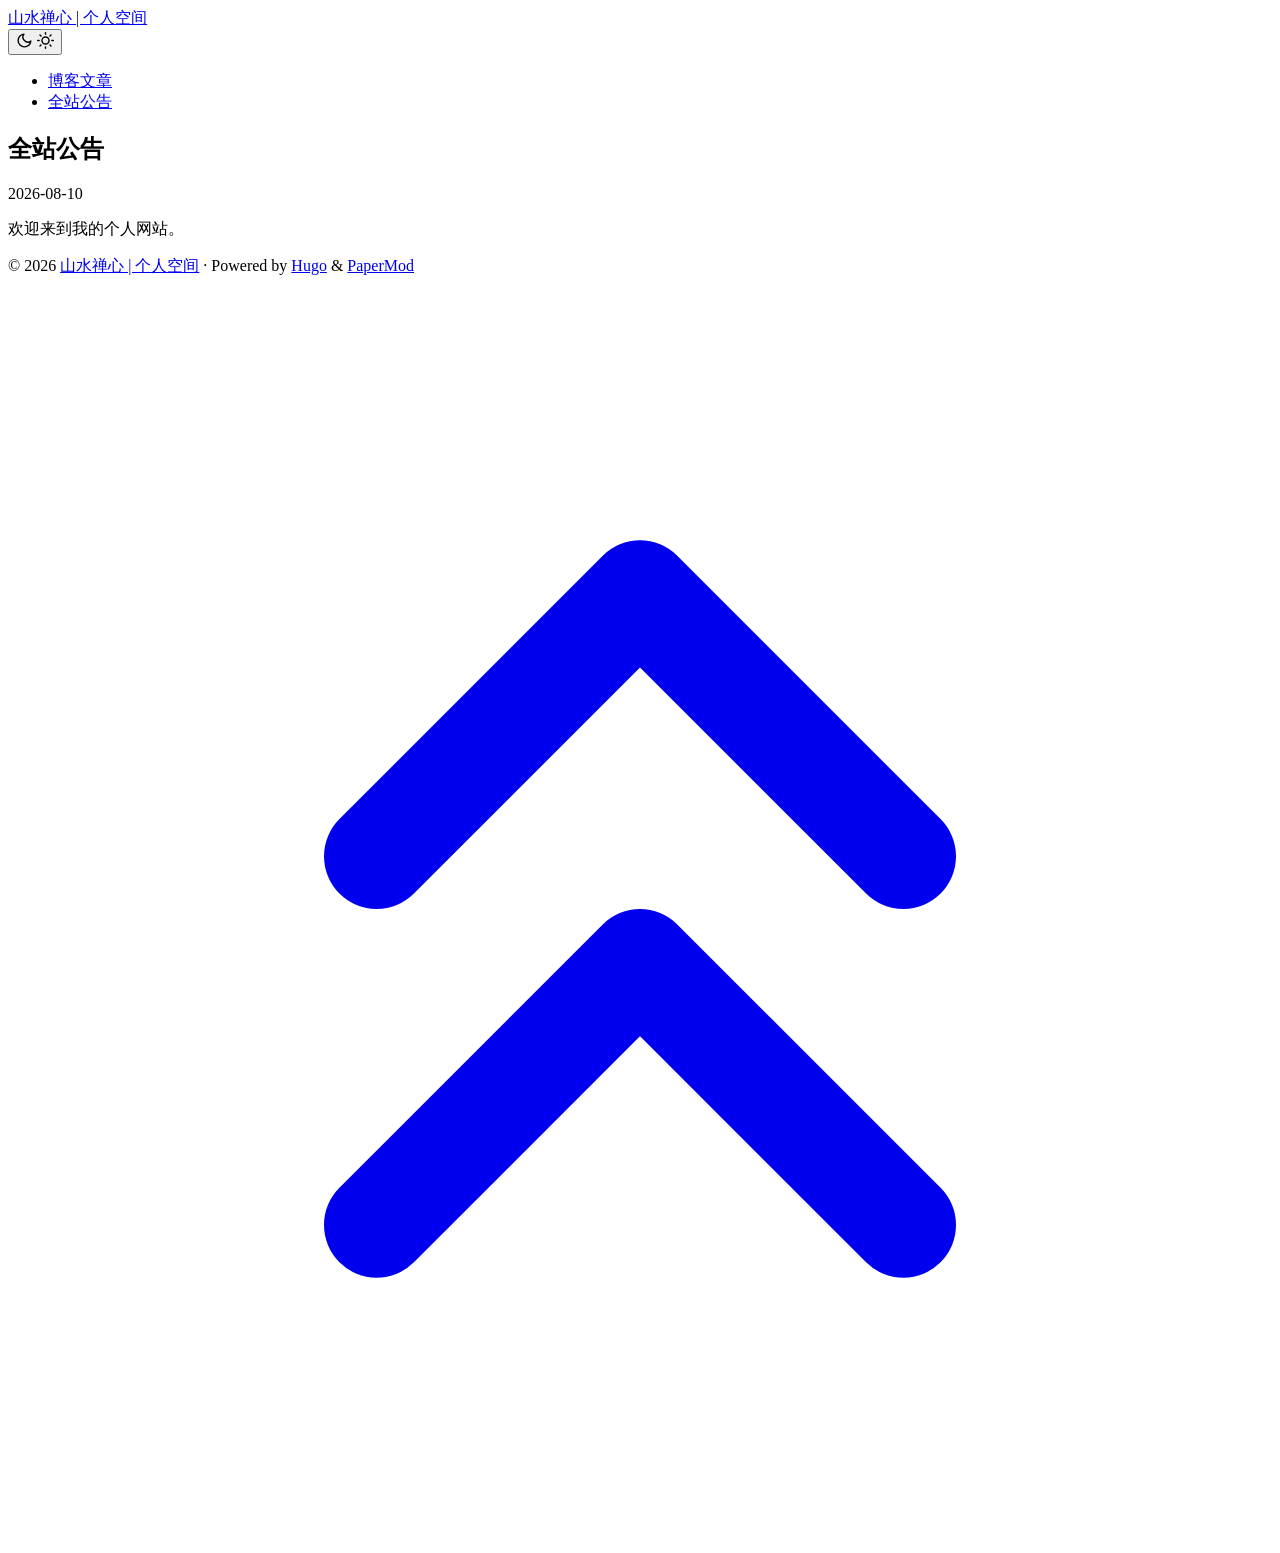
<file: public/notice/first-notice/index.html>
<!doctype html><html lang=en dir=auto data-theme=auto><head><meta charset=utf-8><meta http-equiv=X-UA-Compatible content="IE=edge"><meta name=viewport content="width=device-width,initial-scale=1,shrink-to-fit=no"><meta name=robots content="index, follow"><title>全站公告 | 山水禅心 | 个人空间</title><meta name=keywords content><meta name=description content="欢迎来到我的个人网站。"><meta name=author content><link rel=canonical href=https://warm-vacherin-dea21a.netlify.app/notice/first-notice/><link crossorigin=anonymous href=../../assets/css/stylesheet.89ca4972ab5e6aaa05e9a0dae0c4bb64b26585bc79e36f5cf33614eea0283abe.css integrity="sha256-icpJcqteaqoF6aDa4MS7ZLJlhbx5429c8zYU7qAoOr4=" rel="preload stylesheet" as=style><link rel=icon href=https://warm-vacherin-dea21a.netlify.app/favicon.ico><link rel=icon type=image/png sizes=16x16 href=https://warm-vacherin-dea21a.netlify.app/favicon-16x16.png><link rel=icon type=image/png sizes=32x32 href=https://warm-vacherin-dea21a.netlify.app/favicon-32x32.png><link rel=apple-touch-icon href=https://warm-vacherin-dea21a.netlify.app/apple-touch-icon.png><link rel=mask-icon href=https://warm-vacherin-dea21a.netlify.app/safari-pinned-tab.svg><meta name=theme-color content="#2e2e33"><meta name=msapplication-TileColor content="#2e2e33"><link rel=alternate hreflang=en href=https://warm-vacherin-dea21a.netlify.app/notice/first-notice/><noscript><style>#theme-toggle,.top-link{display:none}</style><style>@media(prefers-color-scheme:dark){:root{--theme:rgb(29, 30, 32);--entry:rgb(46, 46, 51);--primary:rgb(218, 218, 219);--secondary:rgb(155, 156, 157);--tertiary:rgb(65, 66, 68);--content:rgb(196, 196, 197);--code-block-bg:rgb(46, 46, 51);--code-bg:rgb(55, 56, 62);--border:rgb(51, 51, 51);color-scheme:dark}.list{background:var(--theme)}.toc{background:var(--entry)}}</style></noscript><script>localStorage.getItem("pref-theme")==="dark"?document.querySelector("html").dataset.theme="dark":localStorage.getItem("pref-theme")==="light"?document.querySelector("html").dataset.theme="light":window.matchMedia("(prefers-color-scheme: dark)").matches?document.querySelector("html").dataset.theme="dark":document.querySelector("html").dataset.theme="light"</script><meta property="og:url" content="https://warm-vacherin-dea21a.netlify.app/notice/first-notice/"><meta property="og:site_name" content="山水禅心 | 个人空间"><meta property="og:title" content="全站公告"><meta property="og:description" content="欢迎来到我的个人网站。"><meta property="og:locale" content="zh_cn"><meta property="og:type" content="article"><meta property="article:section" content="notice"><meta property="article:published_time" content="2026-08-10T01:14:13+03:00"><meta property="article:modified_time" content="2026-08-10T01:14:13+03:00"><meta name=twitter:card content="summary"><meta name=twitter:title content="全站公告"><meta name=twitter:description content="欢迎来到我的个人网站。"><script type=application/ld+json>{"@context":"https://schema.org","@type":"BreadcrumbList","itemListElement":[{"@type":"ListItem","position":1,"name":"Notices","item":"https://warm-vacherin-dea21a.netlify.app/notice/"},{"@type":"ListItem","position":2,"name":"全站公告","item":"https://warm-vacherin-dea21a.netlify.app/notice/first-notice/"}]}</script><script type=application/ld+json>{"@context":"https://schema.org","@type":"BlogPosting","headline":"全站公告","name":"全站公告","description":"欢迎来到我的个人网站。\n","keywords":[],"articleBody":"欢迎来到我的个人网站。\n","wordCount":"1","inLanguage":"en","datePublished":"2026-08-10T01:14:13+03:00","dateModified":"2026-08-10T01:14:13+03:00","mainEntityOfPage":{"@type":"WebPage","@id":"https://warm-vacherin-dea21a.netlify.app/notice/first-notice/"},"publisher":{"@type":"Organization","name":"山水禅心 | 个人空间","logo":{"@type":"ImageObject","url":"https://warm-vacherin-dea21a.netlify.app/favicon.ico"}}}</script></head><body id=top><header class=header><nav class=header-nav><div class=logo><a href=https://warm-vacherin-dea21a.netlify.app/ accesskey=h title="山水禅心 | 个人空间 (Alt + H)">山水禅心 | 个人空间</a><div class=logo-switches><button id=theme-toggle class=theme-toggle accesskey=t title="(Alt + T)" aria-label="Toggle theme">
<svg class="moon" width="17" height="17" viewBox="0 0 24 24" fill="none" stroke="currentColor" stroke-width="2" stroke-linecap="round" stroke-linejoin="round"><path d="M21 12.79A9 9 0 1111.21 3 7 7 0 0021 12.79z"/></svg>
<svg class="sun" width="17" height="17" viewBox="0 0 24 24" fill="none" stroke="currentColor" stroke-width="2" stroke-linecap="round" stroke-linejoin="round"><circle cx="12" cy="12" r="5"/><line x1="12" y1="1" x2="12" y2="3"/><line x1="12" y1="21" x2="12" y2="23"/><line x1="4.22" y1="4.22" x2="5.64" y2="5.64"/><line x1="18.36" y1="18.36" x2="19.78" y2="19.78"/><line x1="1" y1="12" x2="3" y2="12"/><line x1="21" y1="12" x2="23" y2="12"/><line x1="4.22" y1="19.78" x2="5.64" y2="18.36"/><line x1="18.36" y1="5.64" x2="19.78" y2="4.22"/></svg></button></div></div><ul id=menu class=menu><li><a href=https://warm-vacherin-dea21a.netlify.app/posts/ title=博客文章><span>博客文章</span></a></li><li><a href=https://warm-vacherin-dea21a.netlify.app/notice/ title=全站公告><span>全站公告</span></a></li></ul></nav></header><main class=main><article class=post-single><header class=post-header><h1 class="post-title entry-hint-parent">全站公告</h1><div class=post-meta><span title='2026-08-10 01:14:13 +0300 EEST'>2026-08-10</span></div></header><div class="post-content md-content"><p>欢迎来到我的个人网站。</p></div><footer class=post-footer><ul class=post-tags></ul></footer></article></main><footer class=footer><span>&copy; 2026 <a href=https://warm-vacherin-dea21a.netlify.app/>山水禅心 | 个人空间</a></span> ·
<span>Powered by
<a href="https://gohugo.io/?utm_source=papermod" rel=noopener target=_blank>Hugo</a> &
<a href=https://github.com/adityatelange/hugo-PaperMod/ rel=noopener target=_blank>PaperMod</a></span></footer><a href=#top id=top-link class="top-link hidden" aria-label="go to top" title="Go to Top (Alt + G)" accesskey=g><svg viewBox="0 0 24 24" fill="none" stroke="currentColor" stroke-width="2" stroke-linecap="round" stroke-linejoin="round" class="feather feather-chevrons-up"><polyline points="17 11 12 6 7 11"/><polyline points="17 18 12 13 7 18"/></svg>
</a><script>let menu=document.getElementById("menu");if(menu){const e=localStorage.getItem("menu-scroll-position");e&&(menu.scrollLeft=parseInt(e,10)),menu.onscroll=function(){localStorage.setItem("menu-scroll-position",menu.scrollLeft)}}document.querySelectorAll('a[href^="#"]').forEach(e=>{e.addEventListener("click",function(e){e.preventDefault();var t=this.getAttribute("href").substr(1);window.matchMedia("(prefers-reduced-motion: reduce)").matches?document.querySelector(`[id='${decodeURIComponent(t)}']`).scrollIntoView():document.querySelector(`[id='${decodeURIComponent(t)}']`).scrollIntoView({behavior:"smooth"}),t==="top"?history.replaceState(null,null," "):history.pushState(null,null,`#${t}`)})})</script><script>var toplink=document.getElementById("top-link");window.onscroll=function(){const e=window.innerHeight;document.body.scrollTop>e||document.documentElement.scrollTop>e?toplink.classList.remove("hidden"):toplink.classList.add("hidden")}</script><script>document.getElementById("theme-toggle").addEventListener("click",()=>{const e=document.querySelector("html");e.dataset.theme==="dark"?(e.dataset.theme="light",localStorage.setItem("pref-theme","light")):(e.dataset.theme="dark",localStorage.setItem("pref-theme","dark"))})</script></body></html>
</file>
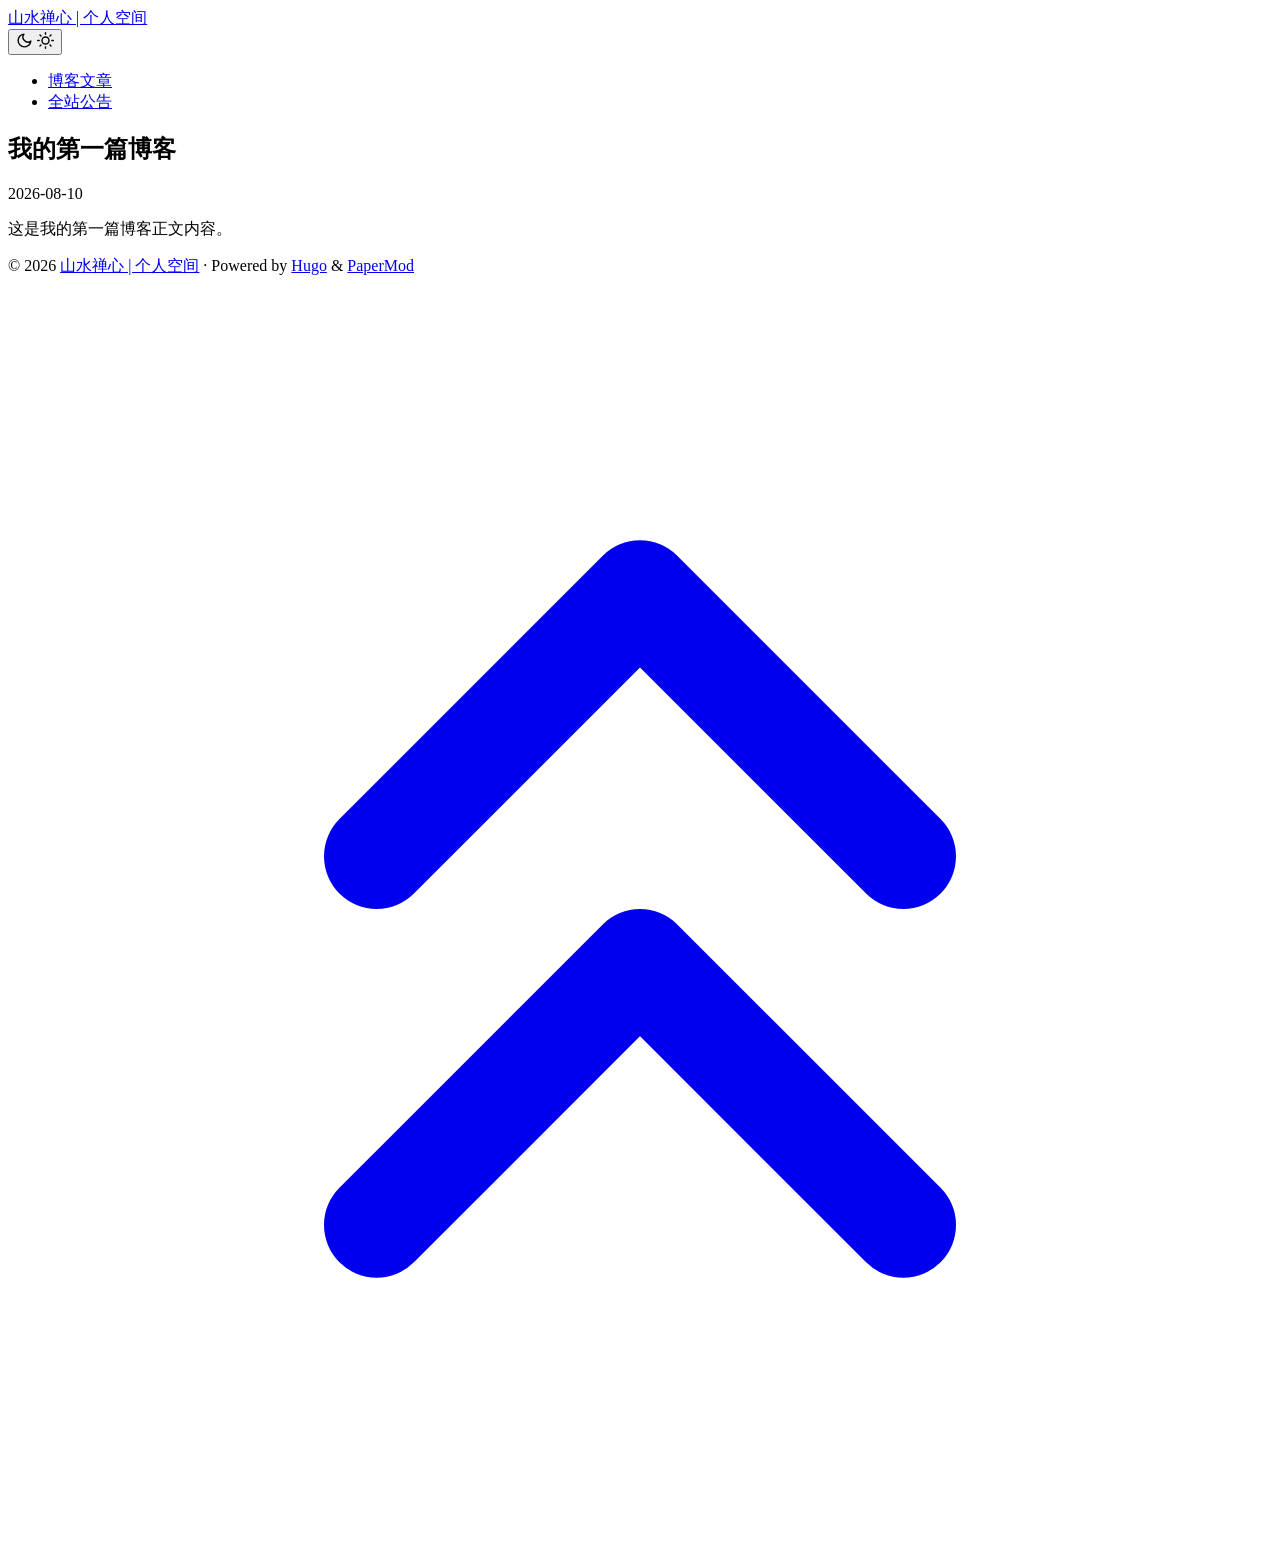
<file: public/posts/first-post/index.html>
<!doctype html><html lang=en dir=auto data-theme=auto><head><meta charset=utf-8><meta http-equiv=X-UA-Compatible content="IE=edge"><meta name=viewport content="width=device-width,initial-scale=1,shrink-to-fit=no"><meta name=robots content="index, follow"><title>我的第一篇博客 | 山水禅心 | 个人空间</title><meta name=keywords content><meta name=description content="这是我的第一篇博客正文内容。"><meta name=author content><link rel=canonical href=https://warm-vacherin-dea21a.netlify.app/posts/first-post/><link crossorigin=anonymous href=../../assets/css/stylesheet.89ca4972ab5e6aaa05e9a0dae0c4bb64b26585bc79e36f5cf33614eea0283abe.css integrity="sha256-icpJcqteaqoF6aDa4MS7ZLJlhbx5429c8zYU7qAoOr4=" rel="preload stylesheet" as=style><link rel=icon href=https://warm-vacherin-dea21a.netlify.app/favicon.ico><link rel=icon type=image/png sizes=16x16 href=https://warm-vacherin-dea21a.netlify.app/favicon-16x16.png><link rel=icon type=image/png sizes=32x32 href=https://warm-vacherin-dea21a.netlify.app/favicon-32x32.png><link rel=apple-touch-icon href=https://warm-vacherin-dea21a.netlify.app/apple-touch-icon.png><link rel=mask-icon href=https://warm-vacherin-dea21a.netlify.app/safari-pinned-tab.svg><meta name=theme-color content="#2e2e33"><meta name=msapplication-TileColor content="#2e2e33"><link rel=alternate hreflang=en href=https://warm-vacherin-dea21a.netlify.app/posts/first-post/><noscript><style>#theme-toggle,.top-link{display:none}</style><style>@media(prefers-color-scheme:dark){:root{--theme:rgb(29, 30, 32);--entry:rgb(46, 46, 51);--primary:rgb(218, 218, 219);--secondary:rgb(155, 156, 157);--tertiary:rgb(65, 66, 68);--content:rgb(196, 196, 197);--code-block-bg:rgb(46, 46, 51);--code-bg:rgb(55, 56, 62);--border:rgb(51, 51, 51);color-scheme:dark}.list{background:var(--theme)}.toc{background:var(--entry)}}</style></noscript><script>localStorage.getItem("pref-theme")==="dark"?document.querySelector("html").dataset.theme="dark":localStorage.getItem("pref-theme")==="light"?document.querySelector("html").dataset.theme="light":window.matchMedia("(prefers-color-scheme: dark)").matches?document.querySelector("html").dataset.theme="dark":document.querySelector("html").dataset.theme="light"</script><meta property="og:url" content="https://warm-vacherin-dea21a.netlify.app/posts/first-post/"><meta property="og:site_name" content="山水禅心 | 个人空间"><meta property="og:title" content="我的第一篇博客"><meta property="og:description" content="这是我的第一篇博客正文内容。"><meta property="og:locale" content="zh_cn"><meta property="og:type" content="article"><meta property="article:section" content="posts"><meta property="article:published_time" content="2026-08-10T01:14:13+03:00"><meta property="article:modified_time" content="2026-08-10T01:14:13+03:00"><meta name=twitter:card content="summary"><meta name=twitter:title content="我的第一篇博客"><meta name=twitter:description content="这是我的第一篇博客正文内容。"><script type=application/ld+json>{"@context":"https://schema.org","@type":"BreadcrumbList","itemListElement":[{"@type":"ListItem","position":1,"name":"Posts","item":"https://warm-vacherin-dea21a.netlify.app/posts/"},{"@type":"ListItem","position":2,"name":"我的第一篇博客","item":"https://warm-vacherin-dea21a.netlify.app/posts/first-post/"}]}</script><script type=application/ld+json>{"@context":"https://schema.org","@type":"BlogPosting","headline":"我的第一篇博客","name":"我的第一篇博客","description":"这是我的第一篇博客正文内容。\n","keywords":[],"articleBody":"这是我的第一篇博客正文内容。\n","wordCount":"1","inLanguage":"en","datePublished":"2026-08-10T01:14:13+03:00","dateModified":"2026-08-10T01:14:13+03:00","mainEntityOfPage":{"@type":"WebPage","@id":"https://warm-vacherin-dea21a.netlify.app/posts/first-post/"},"publisher":{"@type":"Organization","name":"山水禅心 | 个人空间","logo":{"@type":"ImageObject","url":"https://warm-vacherin-dea21a.netlify.app/favicon.ico"}}}</script></head><body id=top><header class=header><nav class=header-nav><div class=logo><a href=https://warm-vacherin-dea21a.netlify.app/ accesskey=h title="山水禅心 | 个人空间 (Alt + H)">山水禅心 | 个人空间</a><div class=logo-switches><button id=theme-toggle class=theme-toggle accesskey=t title="(Alt + T)" aria-label="Toggle theme">
<svg class="moon" width="17" height="17" viewBox="0 0 24 24" fill="none" stroke="currentColor" stroke-width="2" stroke-linecap="round" stroke-linejoin="round"><path d="M21 12.79A9 9 0 1111.21 3 7 7 0 0021 12.79z"/></svg>
<svg class="sun" width="17" height="17" viewBox="0 0 24 24" fill="none" stroke="currentColor" stroke-width="2" stroke-linecap="round" stroke-linejoin="round"><circle cx="12" cy="12" r="5"/><line x1="12" y1="1" x2="12" y2="3"/><line x1="12" y1="21" x2="12" y2="23"/><line x1="4.22" y1="4.22" x2="5.64" y2="5.64"/><line x1="18.36" y1="18.36" x2="19.78" y2="19.78"/><line x1="1" y1="12" x2="3" y2="12"/><line x1="21" y1="12" x2="23" y2="12"/><line x1="4.22" y1="19.78" x2="5.64" y2="18.36"/><line x1="18.36" y1="5.64" x2="19.78" y2="4.22"/></svg></button></div></div><ul id=menu class=menu><li><a href=https://warm-vacherin-dea21a.netlify.app/posts/ title=博客文章><span>博客文章</span></a></li><li><a href=https://warm-vacherin-dea21a.netlify.app/notice/ title=全站公告><span>全站公告</span></a></li></ul></nav></header><main class=main><article class=post-single><header class=post-header><h1 class="post-title entry-hint-parent">我的第一篇博客</h1><div class=post-meta><span title='2026-08-10 01:14:13 +0300 EEST'>2026-08-10</span></div></header><div class="post-content md-content"><p>这是我的第一篇博客正文内容。</p></div><footer class=post-footer><ul class=post-tags></ul></footer></article></main><footer class=footer><span>&copy; 2026 <a href=https://warm-vacherin-dea21a.netlify.app/>山水禅心 | 个人空间</a></span> ·
<span>Powered by
<a href="https://gohugo.io/?utm_source=papermod" rel=noopener target=_blank>Hugo</a> &
<a href=https://github.com/adityatelange/hugo-PaperMod/ rel=noopener target=_blank>PaperMod</a></span></footer><a href=#top id=top-link class="top-link hidden" aria-label="go to top" title="Go to Top (Alt + G)" accesskey=g><svg viewBox="0 0 24 24" fill="none" stroke="currentColor" stroke-width="2" stroke-linecap="round" stroke-linejoin="round" class="feather feather-chevrons-up"><polyline points="17 11 12 6 7 11"/><polyline points="17 18 12 13 7 18"/></svg>
</a><script>let menu=document.getElementById("menu");if(menu){const e=localStorage.getItem("menu-scroll-position");e&&(menu.scrollLeft=parseInt(e,10)),menu.onscroll=function(){localStorage.setItem("menu-scroll-position",menu.scrollLeft)}}document.querySelectorAll('a[href^="#"]').forEach(e=>{e.addEventListener("click",function(e){e.preventDefault();var t=this.getAttribute("href").substr(1);window.matchMedia("(prefers-reduced-motion: reduce)").matches?document.querySelector(`[id='${decodeURIComponent(t)}']`).scrollIntoView():document.querySelector(`[id='${decodeURIComponent(t)}']`).scrollIntoView({behavior:"smooth"}),t==="top"?history.replaceState(null,null," "):history.pushState(null,null,`#${t}`)})})</script><script>var toplink=document.getElementById("top-link");window.onscroll=function(){const e=window.innerHeight;document.body.scrollTop>e||document.documentElement.scrollTop>e?toplink.classList.remove("hidden"):toplink.classList.add("hidden")}</script><script>document.getElementById("theme-toggle").addEventListener("click",()=>{const e=document.querySelector("html");e.dataset.theme==="dark"?(e.dataset.theme="light",localStorage.setItem("pref-theme","light")):(e.dataset.theme="dark",localStorage.setItem("pref-theme","dark"))})</script></body></html>
</file>
